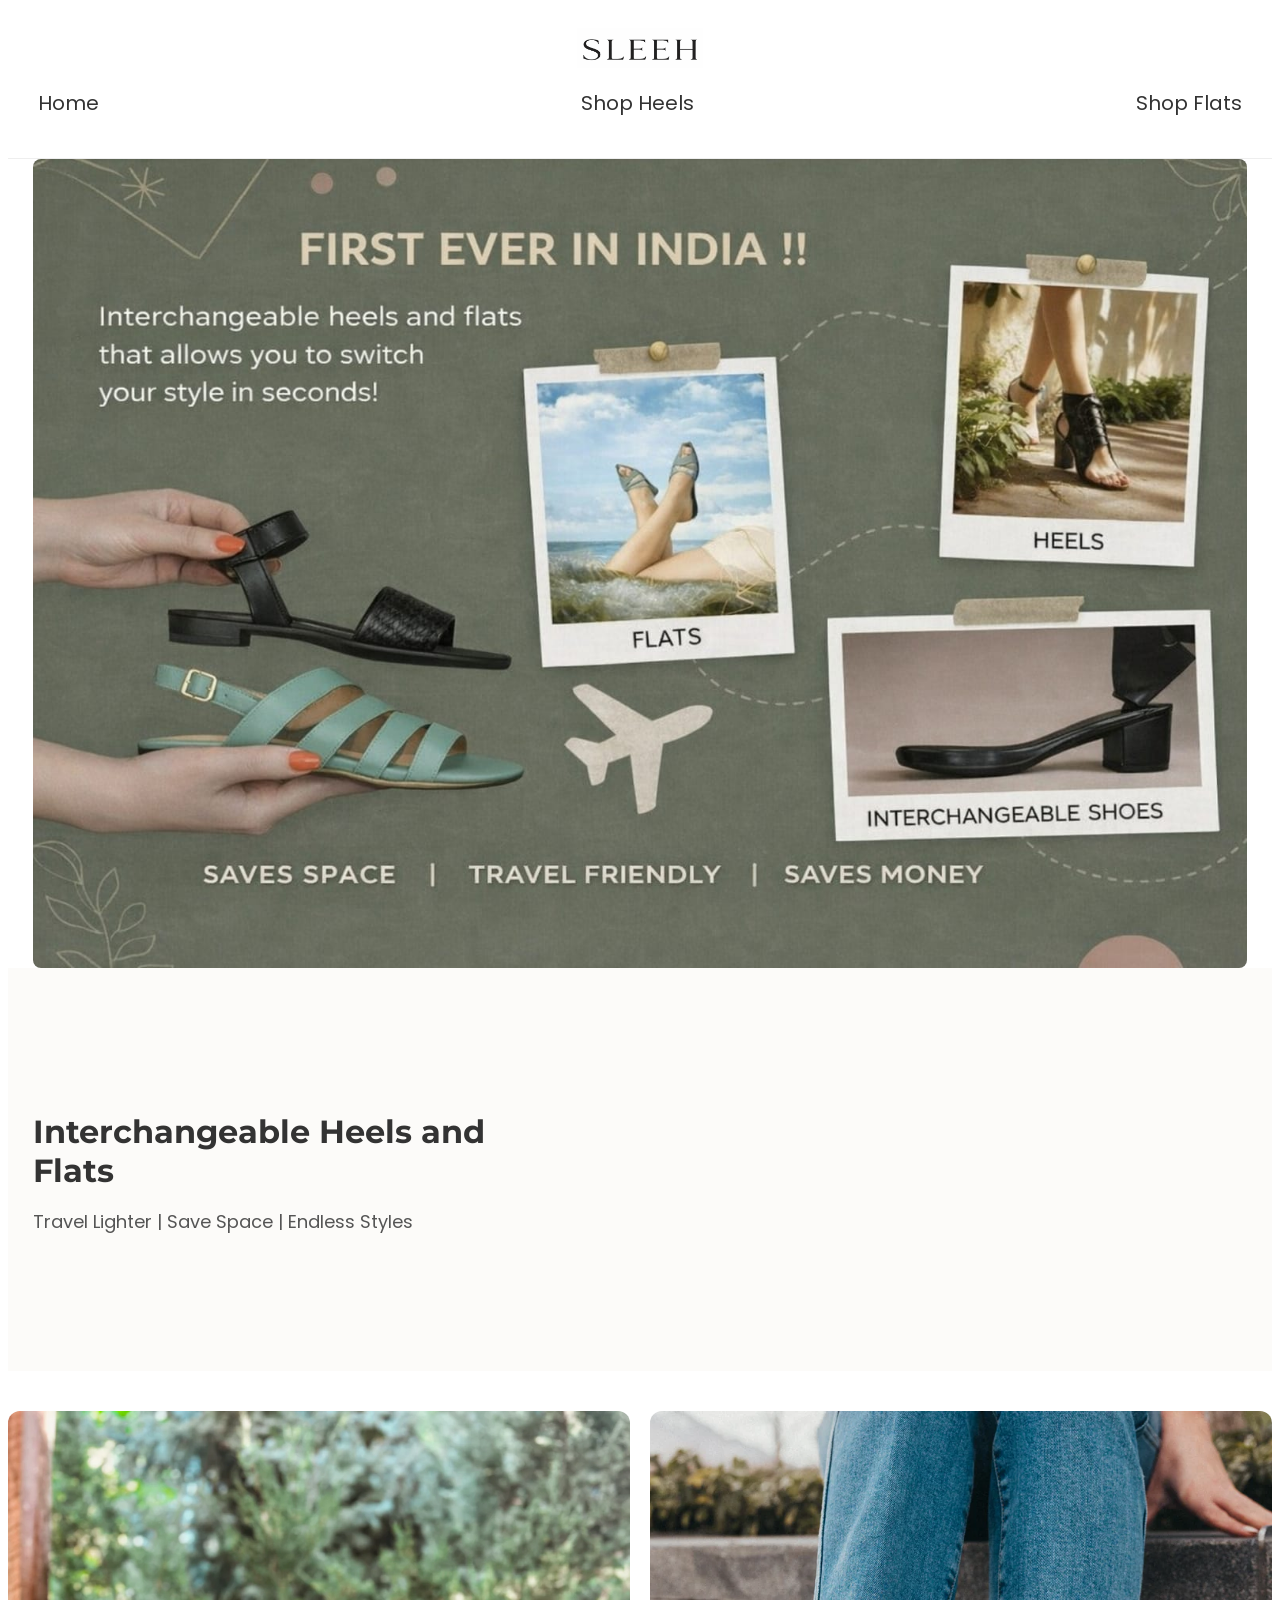
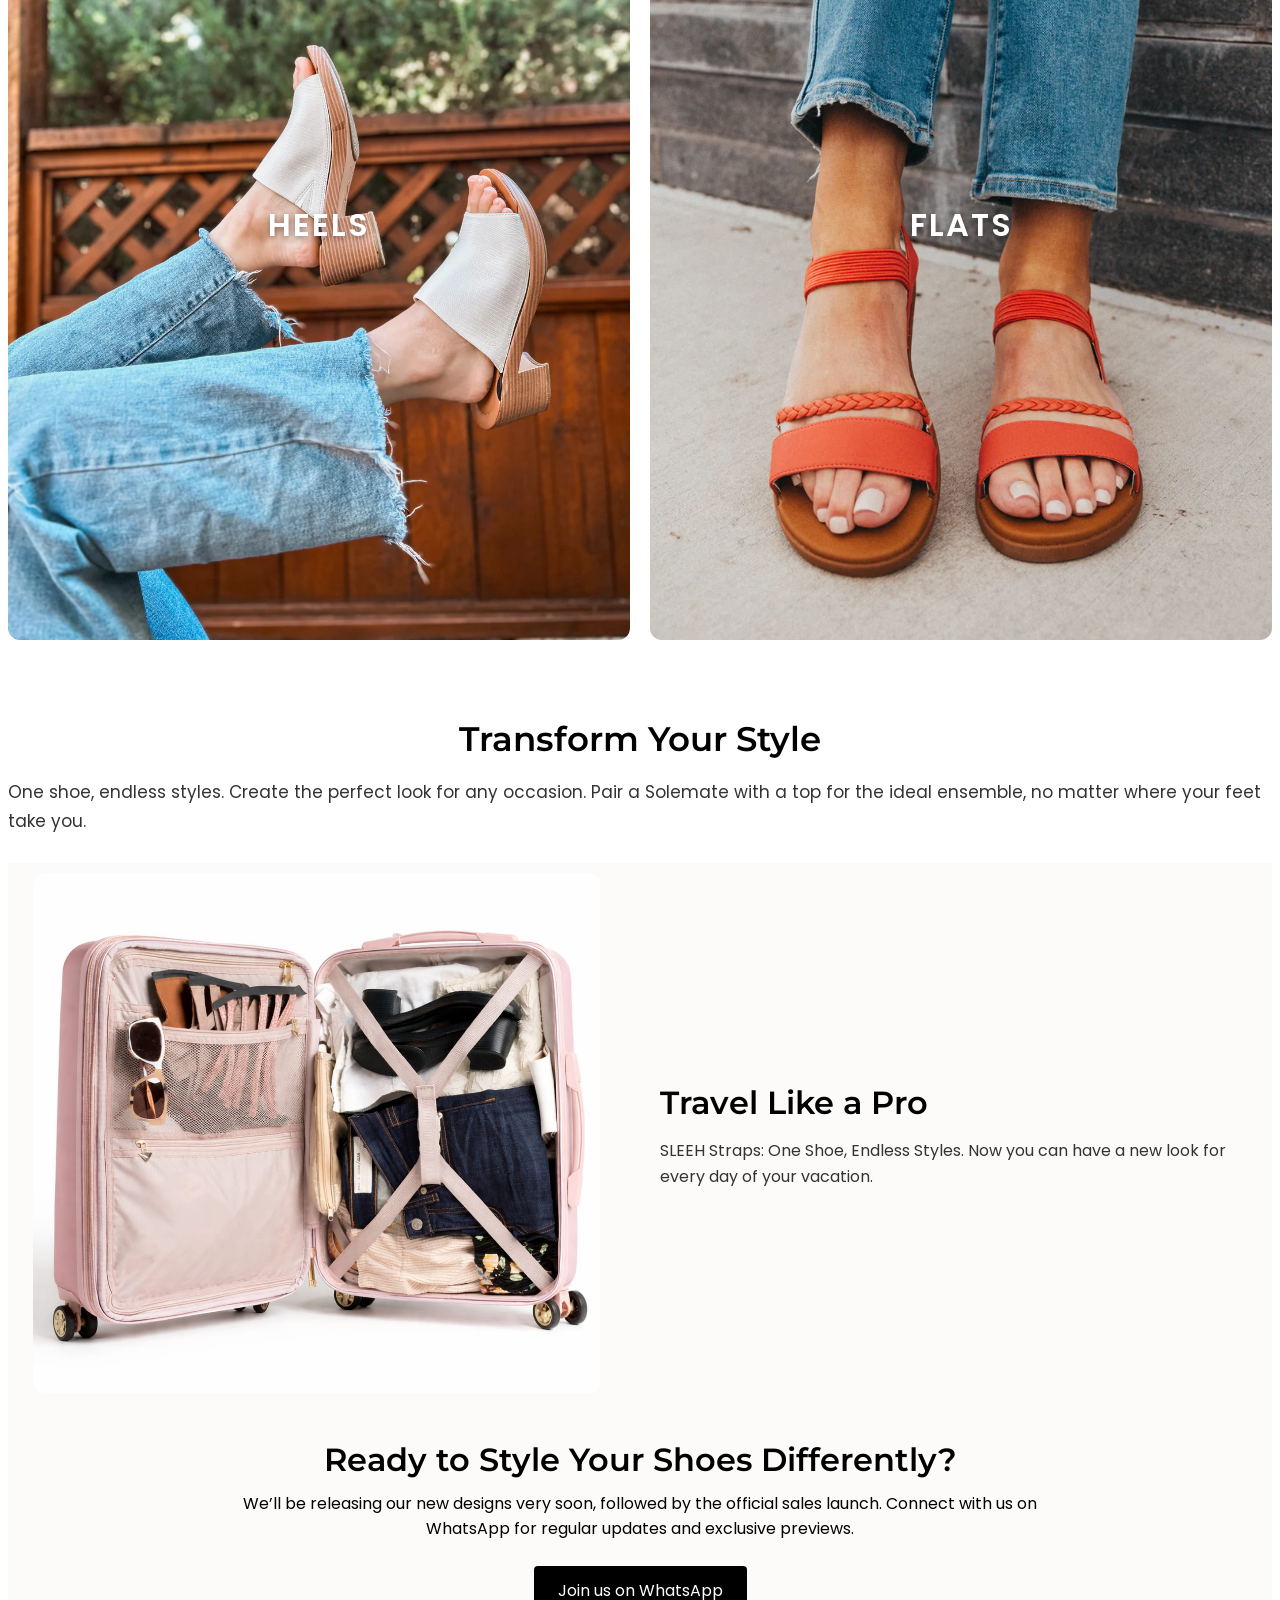
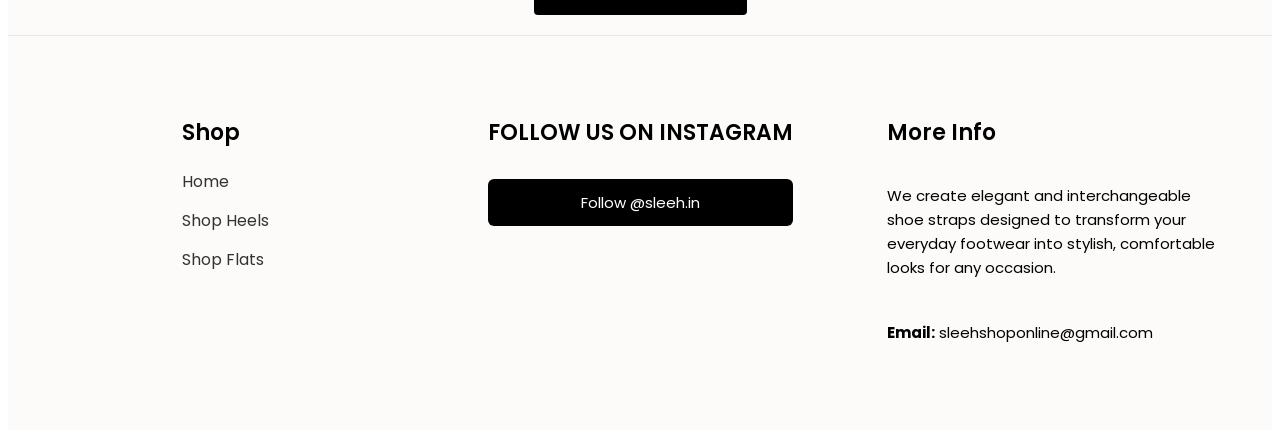
<file: index.html>
<!doctype html>
<html lang="en">

<head>
    <meta charset="UTF-8">
    <meta http-equiv="X-UA-Compatible" content="IE=edge">
    <meta name="viewport" content="width=device-width,initial-scale=1">
    <meta name="theme-color" content="#ab8c52">
    <!-- <script src="script.js" defer></script> -->
    <link rel="canonical" href="https://sleeh.in/">

    <!-- ======================= Broadcast Theme V6.2.0 ========================= -->



    <!-- Title and description ================================================ -->


    <title>

        SLEEH

    </title>


    <meta name="description"
        content="Sleeh offers premium interchangeable shoe straps for modern women. Instantly transform your footwear with stylish, detachable straps designed for comfort, elegance, and everyday versatility.">

    <meta property="og:site_name" content="Sleeh">
    <meta property="og:url" content="https://sleeh.in/">
    <meta property="og:title" content="Sleeh – Interchangeable Shoe Straps">
    <meta property="og:type" content="website">

    <meta property="og:description"
        content="Premium detachable shoe straps that let you switch your style in seconds. Designed for modern women who value comfort, elegance, and convenience.">

    <meta name="twitter:card" content="summary_large_image">
    <meta name="twitter:title" content="Sleeh – Interchangeable Shoe Straps">
    <meta name="twitter:description"
        content="Premium detachable shoe straps to transform your shoes instantly. Style, comfort, and versatility in one smart accessory.">

    <link rel="preconnect" href="https://fonts.googleapis.com">
    <link rel="preconnect" href="https://fonts.gstatic.com" crossorigin>
    <link rel="icon" href="data:image/svg+xml,<svg xmlns='http://www.w3.org/2000/svg' viewBox='0 0 100 100'><text y='.9em' font-size='90'>👠</text></svg>">
    <link
        href="https://fonts.googleapis.com/css2?family=Montserrat:wght@500;600;700&family=Poppins:wght@300;400;500;600&display=swap"
        rel="stylesheet">
        <!-- Google tag (gtag.js) -->

<script async src="https://www.googletagmanager.com/gtag/js?id=G-2RQP1EXHCP"></script>
<script>
window.dataLayer = window.dataLayer || [];
function gtag(){dataLayer.push(arguments);}
gtag('js', new Date());

gtag('config', 'G-2RQP1EXHCP', {
  debug_mode: true   // ✅ THIS enables DebugView
});
<!-- Google tag (gtag.js) -->
</script>

</head>
<style>
    body {
        font-family: 'Poppins', sans-serif;
    }

    h1,
    h2,
    h3,
    h4,
    h5,
    h6 {
        font-family: 'Montserrat', sans-serif;
    }

    /* Universal container class */
    .sleeh-container {
        width: 94%;
        max-width: 1400px;
        margin: 0 auto;
        box-sizing: border-box;
    }

    /* Header */
    .sleeh-header-wrapper {
        width: 100%;
        max-width: none;
        /* Ensure full width for background */
        display: flex;
        flex-direction: column;
        align-items: center;
        justify-content: center;
    }

    .sleeh-header-main {
        width: 100%;
        max-width: 100%;
        margin: 0 auto;
        box-sizing: border-box;
    }

    /* Hero Section */
    .sleeh-hero-container {
        width: inherit;
        max-width: inherit;
        margin: inherit;
        box-sizing: inherit;
    }

    /* GIF Section */
    .sleeh-gif-container {
        width: inherit;
        max-width: inherit;
        margin: inherit;
        box-sizing: inherit;
    }

    /* Two Image Section */
    .sleeh-two-image-container {
        width: inherit;
        max-width: inherit;
        margin: inherit;
        box-sizing: inherit;
    }

    /* Style Section */
    .sleeh-style-container {
        width: inherit;
        max-width: inherit;
        margin: inherit;
        box-sizing: inherit;
    }

    /* Travel Section */
    .sleeh-travel-container {
        width: inherit;
        max-width: inherit;
        margin: inherit;
        box-sizing: inherit;
    }

    /* WhatsApp Prefooter */
    .sleeh-whatsapp-container {
        width: inherit;
        max-width: inherit;
        margin: inherit;
        box-sizing: inherit;
    }

    /* Footer */
    .sleeh-footer-container {
        width: inherit;
        max-width: inherit;
        margin: inherit;
        box-sizing: inherit;
    }
</style>

<div class="container" data-site-container>
    <!-- CUSTOM ISOLATED HEADER (NO THEME CONFLICTS) -->
    <!-- UPDATED CUSTOM HEADER -->
    <div id="sleeh-custom-header-container">

        <style>
            #sleeh-custom-header-container {
                width: 100%;
                background: white;
                border-bottom: 1px solid #eee;
                font-family: "Poppins", sans-serif;
                box-sizing: border-box;
                display: flex;
                align-items: center;
                justify-content: center;
            }

            .sleeh-header-wrapper {
                width: 100%;
                max-width: 1400px;
                margin: 0 auto;
                padding: 10px 20px;
                box-sizing: border-box;
                display: flex;
                flex-direction: column;
                align-items: center;
                justify-content: center;
            }

            .sleeh-header-main {
                width: 100%;
                max-width: 100%;
                margin: 0 auto;
                box-sizing: border-box;
            }

            .sleeh-logo-area {
                display: flex;
                justify-content: center;
                align-items: center;
                width: 100%;
            }

            .sleeh-logo-area img {
                height: 40px;
                width: 100%;
                display: flex;
                align-items: center;
                justify-content: space-between;
            }

            .sleeh-nav-area {
                display: flex;
                flex-direction: row;
                justify-content: space-evenly;
                align-items: center;
                padding: 10px 0;
            }

            .sleeh-nav-area a {
                margin: 0;
                padding: 0;
                text-decoration: none;
                color: #333;
                font-size: 16px;
            }

            /* RESPONSIVENESS */

            @media (max-width:3000px) {
                .sleeh-header-main {
                    font-size: large;
                    flex-direction: column;
                    /* align-items: center; */
                    /* justify-content: space-between; */
                    /* padding: 10px; */
                }

                #heelsanchor{
                    margin-left: 40px;
                }
                .sleeh-nav-area {
                    font-size: 100px;
                    padding: 10px 0;
                    flex-direction: row;
                    justify-content: space-between;
                    align-items: center;
                    gap: 0;
                }
                .sleeh-nav-area a{
                    font-size: 20px;
                    padding: 10px 0;
                    flex-direction: row;
                    justify-content: space-between;
                    align-items: center;
                    gap: 0;
                }

               

                #sleeh-custom-header-container {
                    padding: 10px;
                    flex-direction: column;
                    align-items: flex-start;
                }
            }

            @media (max-width: 420px) {
                .sleeh-nav-area a {
                    font-size: 14px;
                }
            }
        </style>

        <header class="sleeh-header-wrapper">
            <div class="sleeh-header-main">

                <!-- LOGO SECTION -->
                <div class="sleeh-logo-area">
                    <a href="/">
                        <img src="/images/logo.png" alt="Sleeh Logo" />
                    </a>
                </div>

                <!-- NAVIGATION SECTION -->
                <nav class="sleeh-nav-area">
                    <a href="/">Home</a>
                    <a id="heelsanchor" href="/heels.html">Shop Heels</a>
                    <a href="/flats.html">Shop Flats</a>
                </nav>

            </div>
        </header>

    </div>
    <!-- END UPDATED HEADER -->

    <!-- END CUSTOM ISOLATED HEADER -->


    <!-- BEGIN sections: group-overlay -->

    <!-- END sections: group-overlay -->

    <!-- CONTENT -->
    <main role="main" id="MainContent" class="main-content">
        <!-- CUSTOM HERO IMAGE SECTION -->
        <div id="sleeh-hero-wrapper">

            <style>
                #sleeh-hero-wrapper {
                    width: 100%;
                    display: flex;
                    justify-content: space-evenly;
                    margin-top: 0px;
                }

                .sleeh-hero-container {
                    width: 96%;
                    /* controls left-right margin */
                    max-width: 1600px;
                    /* max width on big screens */
                }

                .sleeh-hero-container img {
                    width: 100%;
                    height: auto;
                    display: block;
                    border-radius: 8px;
                    /* optional - remove if not needed */
                }

                /* Mobile responsiveness */
                @media (max-width: 650px) {
                    .sleeh-hero-container {
                        width: 96%;
                        /* slightly smaller margin on phones */
                    }
                }
            </style>

            <div class="sleeh-hero-container">

                <img src="/images/Holiday_Banner.jpeg" alt="Holiday Banner" />
                </a>
            </div>


        </div>
        <!-- END CUSTOM HERO IMAGE SECTION -->


        <!-- CUSTOM GIF + TEXT SECTION -->
        <div id="sleeh-gif-section">

            <style>
                #sleeh-gif-section {
                    width: 100%;
                    background: #fcfbf9;
                    padding: 40px 0;
                }

                .sleeh-gif-container {
                    width: 96%;
                    max-width: 1400px;
                    margin: 0 auto;
                    display: flex;
                    align-items: center;
                    justify-content: space-between;
                    gap: 40px;
                }

                .sleeh-gif-left {
                    width: 55%;
                }

                .sleeh-gif-left video {
                    width: 100%;
                    height: auto;
                    display: block;
                    border-radius: 10px;
                }

                .sleeh-gif-right {
                    width: 45%;
                    color: #333;
                }

                .sleeh-gif-title {
                    font-size: 32px;
                    margin-bottom: 10px;
                }

                .sleeh-gif-subtitle {
                    font-size: 18px;
                    color: #555;
                }

                /* RESPONSIVENESS */

                @media (max-width: 900px) {
                    .sleeh-gif-container {
                        flex-direction: column;
                        text-align: center;
                    }

                    .sleeh-gif-left,
                    .sleeh-gif-right {
                        width: 100%;
                    }

                    .sleeh-gif-title {
                        font-size: 26px;
                    }
                }

                @media (max-width: 500px) {
                    .sleeh-gif-title {
                        font-size: 22px;
                    }

                    .sleeh-gif-subtitle {
                        font-size: 16px;
                    }
                }
            </style>

            <div class="sleeh-gif-container">
                <div class="sleeh-gif-right">
                    <h2 class="sleeh-gif-title"> Interchangeable Heels and Flats</h2>
                    <p class="sleeh-gif-subtitle">
                        Travel Lighter | Save Space | Endless Styles
                    </p>
                </div>
                <!-- LEFT: GIF -->
                <div class="sleeh-gif-left">
                    <video autoplay loop muted playsinline preload="metadata">
                        <source src="/images/gif.mp4" type="video/mp4">
                    </video>
                </div>

                <!-- RIGHT: TEXT -->


            </div>

        </div>
        <!-- END CUSTOM GIF SECTION -->

        </section>


        <!-- CUSTOM TWO IMAGE SECTION -->
        <div id="sleeh-two-image-section">

            <style>
                .sleeh-two-image-container {
                    display: flex;
                    gap: 20px;
                    width: 100%;
                    max-width: 1400px;
                    margin: 40px auto;
                }

                .sleeh-image-box {
                    position: relative;
                    flex: 1;
                    overflow: hidden;
                    border-radius: 12px;
                }

                .sleeh-image-box img {
                    width: 100%;
                    height: 100%;
                    object-fit: cover;
                    display: block;
                    transition: transform 0.3s ease;
                }

                .sleeh-image-box:hover img {
                    transform: scale(1.03);
                }

                .sleeh-overlay-text {
                    position: absolute;
                    top: 50%;
                    left: 50%;
                    transform: translate(-50%, -50%);
                    font-family: "Poppins", sans-serif;
                    font-size: 32px;
                    font-weight: 600;
                    color: white;
                    letter-spacing: 2px;
                    text-shadow: 0 2px 6px rgba(0, 0, 0, 0.4);
                    pointer-events: none;
                }

                /* ===== NEW TEXT SECTION ===== */

                .sleeh-between-text {
                    /* display: none; */
                    text-align: center;
                    font-family: "Poppins", sans-serif;
                    font-size: 27px;
                    padding: 15px 15px;
                    margin: 10px 0;
                    color: #5a4030;
                    /* background: #f7f2eb; */
                    border-radius: 10px;
                    line-height: 1.7;
                }


                /* MOBILE RESPONSIVENESS */

                @media (max-width: 900px) {
                    .sleeh-two-image-container {
                        flex-direction: column;
                    }

                    .sleeh-style-section{
                        margin-top: -30px;
                    }

                    .sleeh-overlay-text {
                        font-size: 26px;
                    }

                    .sleeh-between-text {
                        display: block;
                        /* margin-top: -20px; */
                        /* visible only on mobile */
                    }
                }
            </style>


            <div class="sleeh-two-image-container">
                <a href="/heels.html" class="sleeh-image-box">
                    <img src="/images/heel.jpg" alt="Heels Collection" />
                    <div class="sleeh-overlay-text">HEELS</div>
                </a>
                <!-- FLATS IMAGE -->
                <a href="/flats.html" class="sleeh-image-box">
                    <img src="/images/flat.jpg" alt="Flats Collection" />
                    <div class="sleeh-overlay-text">FLATS</div>
                </a>

                <!-- TEXT ONLY FOR MOBILE -->

                <!-- HEELS IMAGE -->


            </div>

            <!-- END CUSTOM TWO IMAGE SECTION -->


        </div>






        <!-- TRANSFORM YOUR STYLE SECTION – FINAL FIXED VERSION WITH ANIMATION -->

        <style>
            /* ---- MAIN SECTION ---- */

            #sleeh-style-section {
                width: 100%;
                padding: 10px 0;
                background: #ffffff;
                box-sizing: border-box;
            }

            .sleeh-style-container {
                width: 100%;
                max-width: 1400px;
                margin: 0 auto;

                display: flex;
                align-items: center;
                justify-content: space-between;
                gap: 60px;
            }

            /* ---- IMAGE SIDE ---- */

            .sleeh-style-gif {
                flex: 1;
                width: 100%;
            }

            .sleeh-style-gif img {
                width: 100%;
                height: auto;
                display: block;
                border-radius: 10px;
            }

            /* ---- TEXT SIDE ---- */

            .sleeh-style-text {
                flex: 1;
                /* align-items: center; */
                /* justify-content: center; */
            }

            .sleeh-style-text h2 {
                font-size: 34px;
                margin-bottom: 18px;
                font-weight: 600;
                display: flex;
                align-items: center;
                justify-content: center;
            }

            .sleeh-style-text p {
                font-size: 17px;
                line-height: 1.7;
                color: #333;
                display: flex;
                /* align-items: center; */
                /* justify-content: center; */
            }

            /* ---- MARQUEE TEXT ---- */

            .sleeh-between-text {
                width: 100%;
                overflow: hidden;
                background: #f7f7f7;
                padding: 12px 0;
                margin-bottom: 40px;
            }

            .sleeh-marquee {
                white-space: nowrap;
                display: flex;
                animation: sleeh-scroll 20s linear infinite;
            }

            .sleeh-marquee span {
                font-size: 16px;
                color: #222;
            }

            @keyframes sleeh-scroll {
                from {
                    transform: translateX(0%);
                }

                to {
                    transform: translateX(-50%);
                }
            }

            /* -------- RESPONSIVENESS -------- */

            /* Tablets */

            @media (max-width: 1000px) {

                .sleeh-style-container {
                    gap: 40px;
                    width: 100%;
                }

                .sleeh-style-text h2 {
                    font-size: 28px;
                }

                .sleeh-style-text p {
                    font-size: 16px;
                }
            }


            /* Mobile Layout */

            @media (max-width: 900px) {

                .sleeh-style-container {
                    flex-direction: column;
                    text-align: center;
                    width: 90%;
                }

                .sleeh-style-gif {
                    width: 100%;
                }

                .sleeh-style-text h2 {
                    font-size: 26px;
                }

                .sleeh-style-text p {
                    font-size: 15px;
                }

                .sleeh-between-text {
                    margin-bottom: 30px;
                }
            }


            /* Small Phones */

            @media (max-width: 500px) {

                #sleeh-style-section {
                    padding: 0px 0;
                }

                .sleeh-style-text h2 {
                    font-size: 22px;
                }

                .sleeh-style-text p {
                    font-size: 14px;
                }

                .sleeh-marquee span {
                    font-size: 14px;
                }
            }
        </style>




        <section id="sleeh-style-section">

            <!-- ANIMATED TEXT (PLACED CORRECTLY ABOVE CONTENT) -->


            <div class="sleeh-style-container">

                <!-- LEFT GIF -->


                <!-- RIGHT TEXT -->
                <div class="sleeh-style-text">
                    <h2>Transform Your Style</h2>

                    <p>
                        One shoe, endless styles. Create the perfect look for any occasion.
                        Pair a Solemate with a top for the ideal ensemble, no matter where your feet take you.
                    </p>


                </div>

            </div>

        </section>







        <!-- CUSTOM TRAVEL SECTION (ISOLATED & RESPONSIVE) -->

        <style>
            /* Completely isolated styling */

            #sleeh-travel-section {
                width: 100%;
                background: #fcfbf9;
                padding: 10px 0;
                font-family: "Poppins", sans-serif;
            }

            .sleeh-travel-container {
                width: 96%;
                max-width: 1400px;
                margin: 0 auto;
                display: flex;
                align-items: center;
                justify-content: space-between;
                gap: 40px;
            }

            .sleeh-travel-image {
                width: 50%;
                height: 520px;
                overflow: hidden;
                border-radius: 10px;
            }

            .sleeh-travel-image img {
                width: 100%;
                height: 100%;
                object-fit: cover;
                display: block;
            }

            .sleeh-travel-text {
                width: 50%;
                padding: 20px;
            }

            .sleeh-travel-text h2 {
                font-size: 32px;
                margin-bottom: 15px;
                font-weight: 600;
            }

            .sleeh-travel-text p {
                font-size: 16px;
                line-height: 1.6;
                margin-bottom: 20px;
                color: #333;
            }

            .sleeh-travel-btn {
                display: inline-block;
                padding: 12px 26px;
                background: #000;
                color: #fff;
                text-decoration: none;
                border-radius: 6px;
                font-size: 15px;
                transition: all 0.3s ease;
            }

            .sleeh-travel-btn:hover {
                background: #333;
            }

            /* RESPONSIVENESS */

            @media (max-width: 900px) {
                .sleeh-travel-container {
                    flex-direction: column;
                }

                .sleeh-travel-image,
                .sleeh-travel-text {
                    width: 100%;
                }

                .sleeh-travel-image {
                    height: auto;
                }

                .sleeh-travel-image img {
                    height: auto;
                    object-fit: contain;
                }

                .sleeh-travel-text {
                    text-align: center;
                }
            }

            @media (max-width: 500px) {
                #sleeh-travel-section {
                    padding: 40px 0;
                }

                .sleeh-travel-text h2 {
                    font-size: 26px;
                }
            }
        </style>


        <section id="sleeh-travel-section">

            <div class="sleeh-travel-container">

                <!-- LEFT IMAGE -->
                <div class="sleeh-travel-image">
                    <img src="/images/Suitcase.jpeg" alt="Travel with SLEEH">
                </div>

                <!-- RIGHT TEXT -->
                <div class="sleeh-travel-text">
                    <h2>Travel Like a Pro</h2>

                    <p>
                        SLEEH Straps: One Shoe, Endless Styles. Now you can have a new look for every day of
                        your vacation.
                    </p>


                </div>

            </div>

        </section>

        <!-- END CUSTOM TRAVEL SECTION -->



        <section class="sleeh-whatsapp-prefooter">
            <style>
                .sleeh-whatsapp-prefooter {
                    padding: 10px 50px 20px 50px;
                    background-color: #fcfbf9;
                    text-align: center;
                    font-family: "Poppins", sans-serif;
                }

                .sleeh-whatsapp-container {
                    max-width: 900px;
                    margin: 0 auto;
                }

                .sleeh-whatsapp-prefooter h2 {
                    font-size: 32px;
                    margin-bottom: 12px;
                    font-weight: 600;
                }

                .sleeh-whatsapp-prefooter p {
                    font-size: 16px;
                    max-width: 820px;
                    margin: 12px auto 24px;
                    line-height: 1.6;
                }

                .sleeh-whatsapp-btn {
                    display: inline-block;
                    background-color: #000;
                    color: white;
                    padding: 12px 24px;
                    text-decoration: none;
                    font-size: 16px;
                    border-radius: 4px;
                    transition: all 0.3s ease;
                }

                .sleeh-whatsapp-btn:hover {
                    background-color: #333;
                }

                /* Responsive */

                @media (max-width: 768px) {
                    .sleeh-whatsapp-prefooter {
                        padding: 0px 15px;
                    }

                    .sleeh-whatsapp-prefooter h2 {
                        font-size: 24px;
                    }

                    .sleeh-whatsapp-prefooter p {
                        font-size: 14px;
                    }
                }
            </style>
            <div class="sleeh-whatsapp-container">
                <h2>Ready to Style Your Shoes Differently?</h2>

                <p>
                    We’ll be releasing our new designs very soon, followed by the official sales launch. Connect with us
                    on WhatsApp for regular updates and exclusive previews.
                </p>


<a href="https://chat.whatsapp.com/JMcWR2WVg5WAhdL6AA489X?mode=gi_t"
   class="sleeh-whatsapp-btn"
   id="whatsappJoinBtn"
   target="_blank">
    Join us on WhatsApp
</a>


            </div>
        </section>


        <!-- CUSTOM CLEAN FOOTER (CONFLICT FREE) -->

        <style>
            #sleeh-footer {
                width: 100%;
                background: #fcfbf9;
                padding: 80px 0;
                font-family: "Poppins", sans-serif;
                border-top: 1px solid #e5e5e5;
            }

            .sleeh-footer-container {
                width: 92%;
                /* ADDED LEFT-RIGHT MARGIN */
                max-width: 1400px;
                /* SAFE DESKTOP WIDTH */
                margin: 0 auto;
                display: flex;
                justify-content: space-between;
                align-items: flex-start;
                gap: 80px;
                box-sizing: border-box;
            }

            .sleeh-footer-column {
                flex: 1;
                min-width: 220px;
                display: grid;
                /* Prevents too small columns */
                justify-content: center;
                align-items: center;
            }

            .sleeh-footer-title {
                font-size: 22px;
                font-weight: 600;
                margin-bottom: 20px;
            }

            .sleeh-footer-title a {
                display: flex;
                /* Prevents too small columns */
                justify-content: center;
                align-items: center;
            }

            .sleeh-footer-links {
                list-style: none;
                padding: 0;
                margin: 0;
            }

            .sleeh-footer-links li {
                margin-bottom: 14px;
            }

            .sleeh-footer-links a {
                text-decoration: none;
                color: #333;
                font-size: 16px;
            }

            .sleeh-footer-links a:hover {
                text-decoration: underline;
            }

            .sleeh-footer-btn {
                display: flex;
                padding: 12px 24px;
                background: #000;
                color: #fff;
                text-decoration: none;
                border-radius: 6px;
                font-size: 15px;
                margin-top: 10px;
                justify-content: center;
                align-items: center;
            }

            .sleeh-footer-text {
                font-size: 15px;
                line-height: 1.6;
                margin-bottom: 10px;
            }

            .sleeh-footer-contact p {
                margin: 6px 0;
                font-size: 15px;
            }

            /* -------- RESPONSIVENESS FIXES -------- */

            /* Tablet View */
            @media (max-width: 1100px) {
                .sleeh-footer-container {
                    width: 94%;
                    gap: 50px;
                }

                .sleeh-footer-title {
                    font-size: 20px;
                }

                .sleeh-footer-links a {
                    font-size: 15px;
                }
            }

            /* Small Tablets */
            @media (max-width: 900px) {
                #sleeh-footer {
                    padding: 60px 0;
                }

                .sleeh-footer-container {
                    flex-direction: column;
                    gap: 40px;
                    text-align: center;
                    width: 90%;
                }

                .sleeh-footer-column {
                    width: 100%;
                }

                .sleeh-footer-title {
                    font-size: 20px;
                    margin-bottom: 14px;
                }

                .sleeh-footer-links li {
                    margin-bottom: 10px;
                }

                .sleeh-footer-links a {
                    font-size: 15px;
                }

                .sleeh-footer-text,
                .sleeh-footer-contact p {
                    font-size: 14px;
                }
            }

            /* Mobile Phones */
            @media (max-width: 600px) {
                #sleeh-footer {
                    padding: 50px 0;
                }

                .sleeh-footer-container {
                    width: 88%;
                    gap: 30px;
                }

                .sleeh-footer-title {
                    font-size: 18px;
                }

                .sleeh-footer-links a {
                    font-size: 14px;
                }

                .sleeh-footer-text {
                    font-size: 14px;
                }

                .sleeh-footer-btn {
                    font-size: 14px;
                    padding: 10px 18px;
                }
            }
        </style>





        <footer id="sleeh-footer">

            <div class="sleeh-footer-container">

                <!-- COLUMN 1 -->
                <div class="sleeh-footer-column">
                    <div class="sleeh-footer-title">Shop</div>

                    <ul class="sleeh-footer-links">
                        <li><a href="/">Home</a></li>
                        <li><a href="/heels.html">Shop Heels</a></li>
                        <li><a href="/flats.html">Shop Flats</a></li>
                    </ul>
                </div>


                <!-- COLUMN 2 -->
                <div class="sleeh-footer-column">
                    <div class="sleeh-footer-title">FOLLOW US ON INSTAGRAM</div>

                    <a href="https://www.instagram.com/sleeh.in?igsh=MWtoZG05N2Y0MTZkOQ==" target="_blank"
                        class="sleeh-footer-btn">
                        Follow @sleeh.in
                    </a>
                </div>


                <!-- COLUMN 3 -->
                <div class="sleeh-footer-column">

                    <div class="sleeh-footer-title">More Info</div>

                    <!-- Short About Us Description -->
                    <p class="sleeh-footer-text">
                        We create elegant and interchangeable shoe straps designed to transform your everyday
                        footwear into stylish, comfortable looks for any occasion.
                    </p>
                    <br>
                    <!-- Contact Details -->
                    <div class="sleeh-footer-contact">
                        <p><strong>Email:</strong> sleehshoponline@gmail.com</p>

                    </div>

                    <!-- WhatsApp Button -->


                </div>


            </div>




        </footer>

        <!-- END CUSTOM FOOTER -->















</div>
<script>
document.addEventListener("DOMContentLoaded", function () {

    const btn = document.getElementById("whatsappJoinBtn");

    if (!btn) return;

    btn.addEventListener("click", function () {

        if (typeof gtag === "function") {
            gtag("event", "whatsapp_click", {
                event_category: "engagement",
                event_label: "Join WhatsApp Button",
                value: 1
            });
            console.log("GA Event Sent ✅");
        } else {
            console.log("gtag not ready ❌");
        }

    });

});
</script>


</body>

</html>
</file>
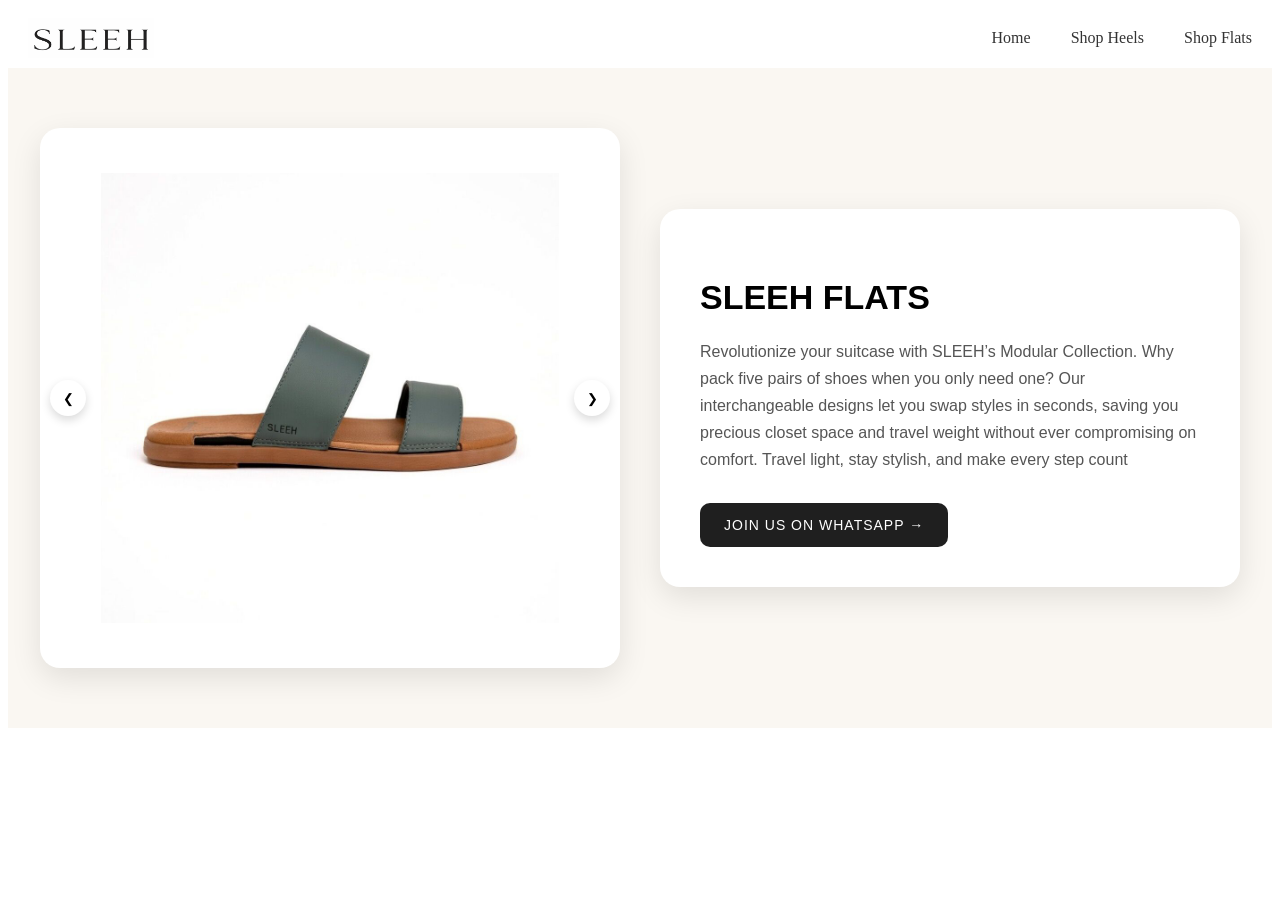
<file: flats.html>
<!doctype html>
<html class="no-js no-touch supports-no-cookies" lang="en">

<head>
    <meta charset="UTF-8">
    <meta http-equiv="X-UA-Compatible" content="IE=edge">
    <meta name="viewport" content="width=device-width,initial-scale=1">
    <meta name="theme-color" content="#ab8c52">
    <link rel="canonical" href="https://sleeh.in/flats.html">
<link rel="icon" href="data:image/svg+xml,<svg xmlns='http://www.w3.org/2000/svg' viewBox='0 0 100 100'><text y='.9em' font-size='90'>👠</text></svg>">
    <title>Heels</title>
<!-- Google tag (gtag.js) -->
<script async src="https://www.googletagmanager.com/gtag/js?id=G-2RQP1EXHCP"></script>
<script>
  window.dataLayer = window.dataLayer || [];
  function gtag(){dataLayer.push(arguments);}
  gtag('js', new Date());

  gtag('config', 'G-2RQP1EXHCP');
</script>

</head>

<body>

<style>
  #sleeh-custom-header-container {
      width: 100%;
      background: white;
      border-bottom: 1px solid #eee;
      font-family:Poppins, sans-serif
  }

  .sleeh-header-wrapper {
    padding: 10px 20px;
    max-width: 1600px;   /* increased width for large screens */
    margin: 0 auto;
  }

  .sleeh-header-main {
      display: flex;
      align-items: center;
      justify-content: space-between;   /* creates space between logo and nav */
      flex-wrap: wrap;
  }

  .sleeh-logo-area img {
      height: 40px;
      width: auto;
      display: block;
  }

  .sleeh-nav-area {
      display: flex;
      gap: 40px;        /* increased space between menu items */
      align-items: center;
      margin-left: 40px;   /* space between logo and nav section */
  }

  .sleeh-nav-area a {
      text-decoration: none;
      color: #333;
      font-size: 16px;
  }

  /* RESPONSIVENESS */

  @media (max-width: 650px) {
      .sleeh-header-main {
          flex-direction: column;
          gap: 10px;
      }

      .sleeh-nav-area {
          flex-wrap: wrap;
          justify-content: center;
          gap: 20px;
          margin-left: 0;
      }

      .sleeh-logo-area img {
          height: 32px;
      }
  }

  @media (max-width: 420px) {
      .sleeh-nav-area a {
          font-size: 14px;
      }
  }
</style>

<header class="sleeh-header-wrapper">
  <div class="sleeh-header-main">

    <!-- LOGO SECTION -->
    <div class="sleeh-logo-area">
      <a href="/">
        <img 
          src="/images/logo.png" 
          alt="Sleeh Logo"
        />
      </a>
    </div>

    <!-- NAVIGATION SECTION -->
    <nav class="sleeh-nav-area">
      <a href="/">Home</a>
      <a href="/heels.html">Shop Heels</a>
      <a href="/flats.html">Shop Flats</a>
    </nav>

  </div>
</header>

</div>

        <!-- ===== CUSTOM HEELS SHOWCASE SECTION ===== -->
<section id="sleeh-heels-showcase">

<style>
#sleeh-heels-showcase {
  font-family: 'Poppins', sans-serif;
  padding: 60px 20px;
  background: #faf7f2;
}

.sleeh-container {
  max-width: 1200px;
  margin: 0 auto;
  display: grid;
  grid-template-columns: 1fr 1fr;
  gap: 40px;
  align-items: center;
}

/* Slider Box */
.sleeh-slider-box {
  position: relative;
  background: white;
  border-radius: 20px;
  padding: 20px;
  box-shadow: 0 10px 30px rgba(0,0,0,0.1);
  overflow: hidden;

  height: 500px;        /* FIXED CONTAINER HEIGHT */
  display: flex;
  align-items: center;
  justify-content: center;
}

.sleeh-slide {
  display: none;
  width: 100%;
  height: 450px;          /* FIXED HEIGHT FOR ALL IMAGES */
  object-fit: contain;      /* FORCE IMAGE TO FIT INSIDE BOX */
  border-radius: 12px;
}

.sleeh-slide.active {
  display: block;
}

/* Slider Controls */
.sleeh-control {
  position: absolute;
  top: 50%;
  transform: translateY(-50%);
  background: white;
  border: none;
  width: 36px;
  height: 36px;
  border-radius: 50%;
  cursor: pointer;
  box-shadow: 0 4px 10px rgba(0,0,0,0.15);
  display: flex;
  align-items: center;
  justify-content: center;
}

.sleeh-prev {
  left: 10px;
}

.sleeh-next {
  right: 10px;
}

/* Right Content Box */
.sleeh-content-box {
  background: white;
  border-radius: 20px;
  padding: 40px;
  box-shadow: 0 10px 30px rgba(0,0,0,0.1);
}

.sleeh-content-box h2 {
  font-size: 34px;
  margin-bottom: 20px;
  line-height: 1.2;
}

.sleeh-content-box p {
  color: #555;
  line-height: 1.7;
  margin-bottom: 30px;
}

/* Button */
.sleeh-whatsapp-btn {
  display: inline-flex;
  align-items: center;
  gap: 8px;
  background: #1f1f1f;
  color: white;
  padding: 14px 24px;
  border-radius: 10px;
  text-decoration: none;
  font-size: 14px;
  letter-spacing: 1px;
  font-weight: 500;
}

/* RESPONSIVE */
@media (max-width: 900px) {
  .sleeh-container {
    grid-template-columns: 1fr;
  }

  .sleeh-content-box {
    text-align: center;
  }
}
</style>

<div class="sleeh-container">

  <!-- LEFT SLIDER -->
  <div class="sleeh-slider-box">

    <img class="sleeh-slide active" src="/images/flat1.jpeg" alt="Flat 1">
    <img class="sleeh-slide" src="/images/flat2.jpeg" alt="Flat 2">
    <img class="sleeh-slide" src="/images/flat3.jpeg" alt="Flat 3">

    <button class="sleeh-control sleeh-prev" onclick="sleehPrev()">❮</button>
    <button class="sleeh-control sleeh-next" onclick="sleehNext()">❯</button>

  </div>

  <!-- RIGHT CONTENT -->
  <div class="sleeh-content-box">

    <h2>SLEEH FLATS</h2>

    <p>

 Revolutionize your suitcase with SLEEH’s Modular Collection. Why pack five pairs of shoes when you only need one? Our interchangeable designs let you swap styles in seconds, saving you precious closet space and travel weight without ever compromising on comfort. Travel light, stay stylish, and make every step count
    </p>

<a href="https://chat.whatsapp.com/JMcWR2WVg5WAhdL6AA489X?mode=gi_t"
   class="sleeh-whatsapp-btn"
   id="sleeh-whatsapp-btn">
JOIN US ON WHATSAPP →
</a>

  </div>

</div>

<script>
let sleehIndex = 0;

function showSlide(n) {
  let slides = document.querySelectorAll(".sleeh-slide");

  slides.forEach(slide => slide.classList.remove("active"));

  sleehIndex = (n + slides.length) % slides.length;

  slides[sleehIndex].classList.add("active");
}

function sleehNext() {
  showSlide(sleehIndex + 1);
}

function sleehPrev() {
  showSlide(sleehIndex - 1);
}

// Auto Slide
setInterval(() => {
  sleehNext();
}, 4000);
</script>

</section>
<!-- ===== END CUSTOM HEELS SHOWCASE ===== -->
<script>
document.addEventListener("DOMContentLoaded", function () {

  var btn = document.getElementById("sleeh-whatsapp-btn");

  if (btn) {
    btn.addEventListener("click", function () {

      if (typeof gtag === "function") {
        gtag("event", "whatsapp_click", {
          event_category: "engagement",
          event_label: "Join WhatsApp Button"
        });
      }

    });
  }

});
</script>

</body>

</html>
</file>
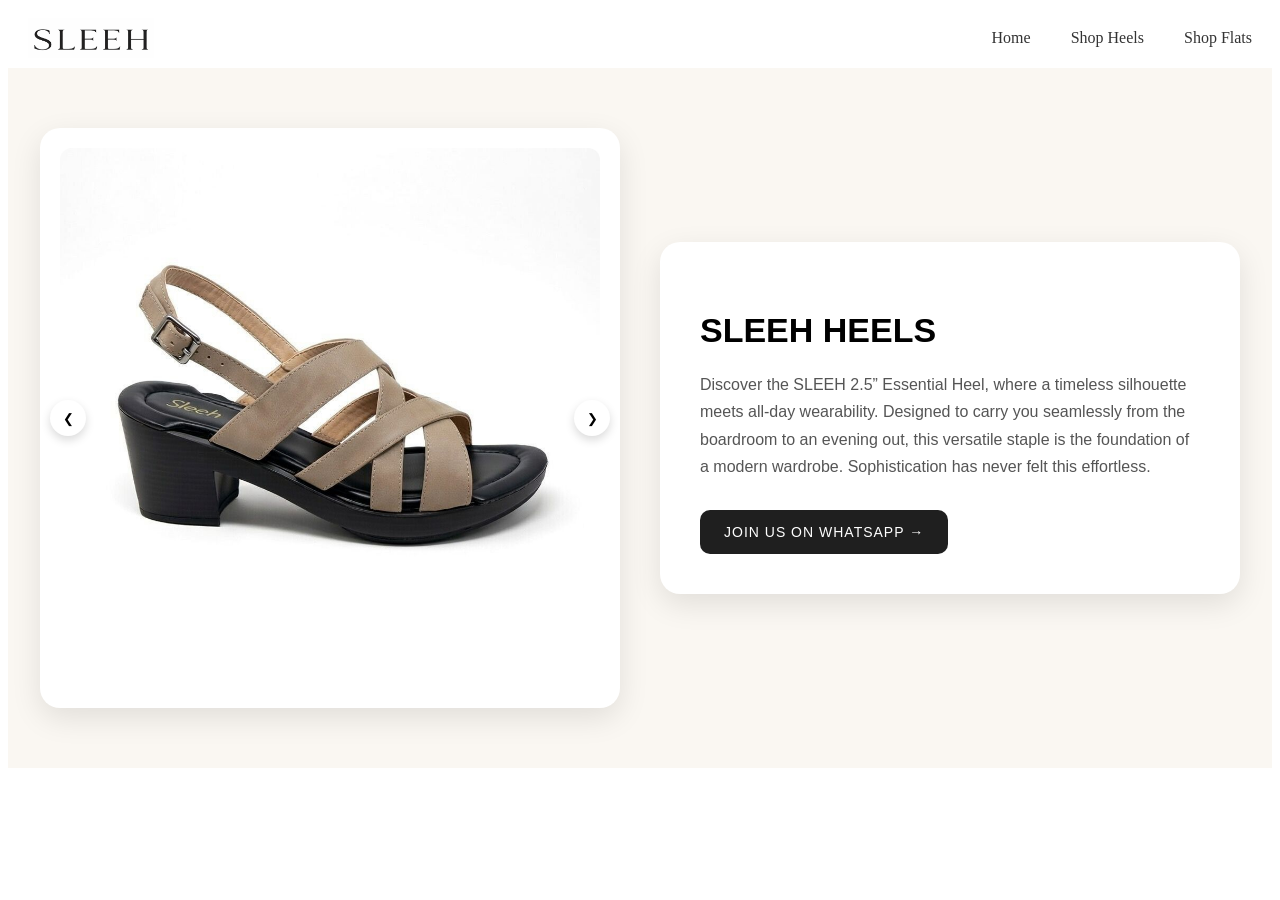
<file: heels.html>
<!doctype html>
<html class="no-js no-touch supports-no-cookies" lang="en">

<head>
    <meta charset="UTF-8">
    <meta http-equiv="X-UA-Compatible" content="IE=edge">
    <meta name="viewport" content="width=device-width,initial-scale=1">
    <meta name="theme-color" content="#ab8c52">
    <link rel="canonical" href="https://sleeh.in/heels.html">
  <link rel="icon" href="data:image/svg+xml,<svg xmlns='http://www.w3.org/2000/svg' viewBox='0 0 100 100'><text y='.9em' font-size='90'>👠</text></svg>">
    <title>Heels</title>
<!-- Google tag (gtag.js) -->
<script async src="https://www.googletagmanager.com/gtag/js?id=G-2RQP1EXHCP"></script>
<script>
  window.dataLayer = window.dataLayer || [];
  function gtag(){dataLayer.push(arguments);}
  gtag('js', new Date());

  gtag('config', 'G-2RQP1EXHCP');
</script>


</head>

<body>

<style>
  #sleeh-custom-header-container {
      width: 100%;
      background: white;
      border-bottom: 1px solid #eee;
      font-family:Poppins, sans-serif
  }

  .sleeh-header-wrapper {
    padding: 10px 20px;
    max-width: 1600px;   /* increased width for large screens */
    margin: 0 auto;
  }

  .sleeh-header-main {
      display: flex;
      align-items: center;
      justify-content: space-between;   /* creates space between logo and nav */
      flex-wrap: wrap;
  }

  .sleeh-logo-area img {
      height: 40px;
      width: auto;
      display: block;
  }

  .sleeh-nav-area {
      display: flex;
      gap: 40px;        /* increased space between menu items */
      align-items: center;
      margin-left: 40px;   /* space between logo and nav section */
  }

  .sleeh-nav-area a {
      text-decoration: none;
      color: #333;
      font-size: 16px;
  }

  /* RESPONSIVENESS */

  @media (max-width: 650px) {
      .sleeh-header-main {
          flex-direction: column;
          gap: 10px;
      }

      .sleeh-nav-area {
          flex-wrap: wrap;
          justify-content: center;
          gap: 20px;
          margin-left: 0;
      }

      .sleeh-logo-area img {
          height: 32px;
      }
  }

  @media (max-width: 420px) {
      .sleeh-nav-area a {
          font-size: 14px;
      }
  }
</style>

<header class="sleeh-header-wrapper">
  <div class="sleeh-header-main">

    <!-- LOGO SECTION -->
    <div class="sleeh-logo-area">
      <a href="/">
        <img 
          src="/images/logo.png" 
          alt="Sleeh Logo"
        />
      </a>
    </div>

    <!-- NAVIGATION SECTION -->
    <nav class="sleeh-nav-area">
      <a href="/">Home</a>
      <a href="/heels.html">Shop Heels</a>
      <a href="/flats.html">Shop Flats</a>
    </nav>

  </div>
</header>

</div>

        <!-- ===== CUSTOM HEELS SHOWCASE SECTION ===== -->
<section id="sleeh-heels-showcase">

<style>
#sleeh-heels-showcase {
  font-family: 'Poppins', sans-serif;
  padding: 60px 20px;
  background: #faf7f2;
}

.sleeh-container {
  max-width: 1200px;
  margin: 0 auto;
  display: grid;
  grid-template-columns: 1fr 1fr;
  gap: 40px;
  align-items: center;
}

/* Slider Box */
.sleeh-slider-box {
  position: relative;
  background: white;
  border-radius: 20px;
  padding: 20px;
  box-shadow: 0 10px 30px rgba(0,0,0,0.1);
  overflow: hidden;
}

.sleeh-slide {
  display: none;
  width: 100%;
  border-radius: 12px;
}

.sleeh-slide.active {
  display: block;
}

/* Slider Controls */
.sleeh-control {
  position: absolute;
  top: 50%;
  transform: translateY(-50%);
  background: white;
  border: none;
  width: 36px;
  height: 36px;
  border-radius: 50%;
  cursor: pointer;
  box-shadow: 0 4px 10px rgba(0,0,0,0.15);
  display: flex;
  align-items: center;
  justify-content: center;
}

.sleeh-prev {
  left: 10px;
}

.sleeh-next {
  right: 10px;
}

/* Right Content Box */
.sleeh-content-box {
  background: white;
  border-radius: 20px;
  padding: 40px;
  box-shadow: 0 10px 30px rgba(0,0,0,0.1);
}

.sleeh-content-box h2 {
  font-size: 34px;
  margin-bottom: 20px;
  line-height: 1.2;
}

.sleeh-content-box p {
  color: #555;
  line-height: 1.7;
  margin-bottom: 30px;
}

/* Button */
.sleeh-whatsapp-btn {
  display: inline-flex;
  align-items: center;
  gap: 8px;
  background: #1f1f1f;
  color: white;
  padding: 14px 24px;
  border-radius: 10px;
  text-decoration: none;
  font-size: 14px;
  letter-spacing: 1px;
  font-weight: 500;
}

/* RESPONSIVE */
@media (max-width: 900px) {
  .sleeh-container {
    grid-template-columns: 1fr;
  }

  .sleeh-content-box {
    text-align: center;
  }
}
</style>

<div class="sleeh-container">

  <!-- LEFT SLIDER -->
  <div class="sleeh-slider-box">

    <img class="sleeh-slide active" src="/images/heel001.jpeg" alt="Heel 1">
    <img class="sleeh-slide" src="/images/heel1.jpeg" alt="Heel 2">
    <img class="sleeh-slide" src="/images/heel2.jpeg" alt="Heel 3">
    <img class="sleeh-slide" src="/images/heel3.jpeg" alt="Heel 4">

    <button class="sleeh-control sleeh-prev" onclick="sleehPrev()">❮</button>
    <button class="sleeh-control sleeh-next" onclick="sleehNext()">❯</button>

  </div>

  <!-- RIGHT CONTENT -->
  <div class="sleeh-content-box">

    <h2>SLEEH HEELS</h2>

    <p>
Discover the SLEEH 2.5” Essential Heel, where a timeless silhouette meets all-day wearability. Designed to carry you seamlessly from the boardroom to an evening out, this versatile staple is the foundation of a modern wardrobe. Sophistication has never felt this effortless.

    </p>


<a href="https://chat.whatsapp.com/JMcWR2WVg5WAhdL6AA489X?mode=gi_t"
   class="sleeh-whatsapp-btn"
   id="sleeh-whatsapp-btn">
    JOIN US ON WHATSAPP →
</a>

  </div>

</div>

<script>
let sleehIndex = 0;

function showSlide(n) {
  let slides = document.querySelectorAll(".sleeh-slide");

  slides.forEach(slide => slide.classList.remove("active"));

  sleehIndex = (n + slides.length) % slides.length;

  slides[sleehIndex].classList.add("active");
}

function sleehNext() {
  showSlide(sleehIndex + 1);
}

function sleehPrev() {
  showSlide(sleehIndex - 1);
}

// Auto Slide
setInterval(() => {
  sleehNext();
}, 4000);
</script>

</section>
<!-- ===== END CUSTOM HEELS SHOWCASE ===== -->
<script>
document.addEventListener("DOMContentLoaded", function () {

  var btn = document.getElementById("sleeh-whatsapp-btn");

  if (btn) {
    btn.addEventListener("click", function () {

      if (typeof gtag === "function") {
        gtag("event", "whatsapp_click", {
          event_category: "engagement",
          event_label: "Join WhatsApp Button"
        });
      }

    });
  }

});
</script>

</body>

</html>
</file>
